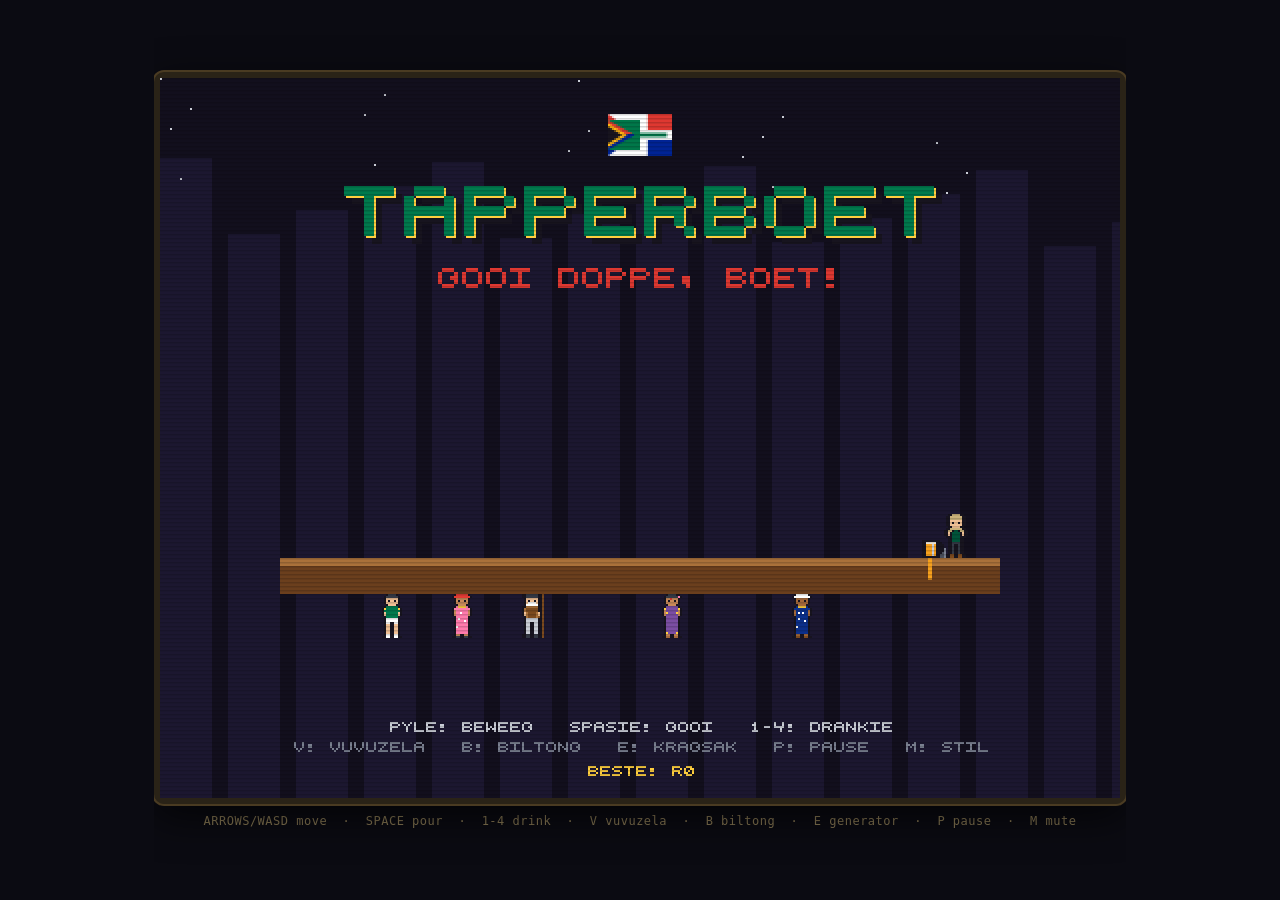
<file: index.html>
<!DOCTYPE html>
<html lang="en">
<head>
<meta charset="UTF-8">
<meta name="viewport" content="width=device-width, initial-scale=1.0">
<title>TapperBoet 🍺 — Gooi Doppe, Boet!</title>
<link rel="stylesheet" href="css/style.css">
</head>
<body>
  <div id="frame">
    <canvas id="game" width="480" height="360"></canvas>
    <div id="scanlines"></div>
  </div>
  <div id="hint">ARROWS/WASD move &nbsp;·&nbsp; SPACE pour &nbsp;·&nbsp; 1-4 drink &nbsp;·&nbsp; V vuvuzela &nbsp;·&nbsp; B biltong &nbsp;·&nbsp; E generator &nbsp;·&nbsp; P pause &nbsp;·&nbsp; M mute</div>
  <script src="js/sprites.js"></script>
  <script src="js/audio.js"></script>
  <script src="js/input.js"></script>
  <script src="js/levels.js"></script>
  <script src="js/entities.js"></script>
  <script src="js/ui.js"></script>
  <script src="js/main.js"></script>
</body>
</html>
</file>
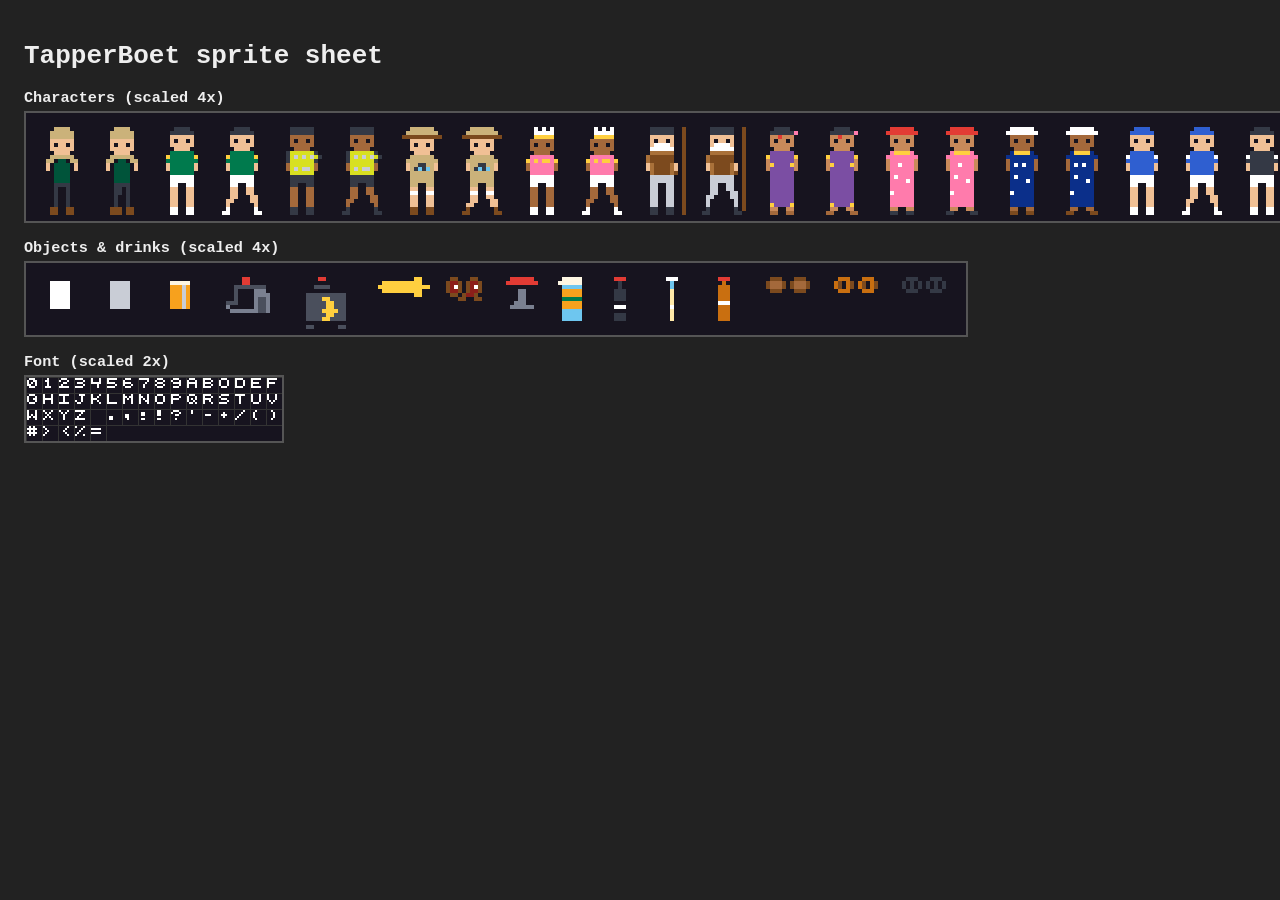
<file: dev/preview.html>
<!DOCTYPE html>
<html>
<head>
<meta charset="UTF-8">
<title>TapperBoet — sprite preview</title>
<style>
  body { background: #222; color: #eee; font-family: monospace; padding: 16px; }
  canvas { image-rendering: pixelated; background: #17141f; border: 2px solid #555; }
  h3 { margin: 12px 0 4px; }
</style>
</head>
<body>
<h1>TapperBoet sprite sheet</h1>
<h3>Characters (scaled 4x)</h3>
<canvas id="chars"></canvas>
<h3>Objects &amp; drinks (scaled 4x)</h3>
<canvas id="objects"></canvas>
<h3>Font (scaled 2x)</h3>
<canvas id="font"></canvas>
<script src="../js/sprites.js"></script>
<script>
function drawRow(canvasId, sprites, scale, gap, labelFn) {
  const list = sprites;
  const totalW = list.reduce((a, s) => a + s.width * scale + gap, gap);
  const maxH = Math.max(...list.map(s => s.height)) * scale + 20;
  const c = document.getElementById(canvasId);
  c.width = totalW; c.height = maxH;
  const g = c.getContext('2d');
  let x = gap;
  for (const s of list) {
    g.imageSmoothingEnabled = false;
    g.drawImage(s, x, 14, s.width * scale, s.height * scale);
    if (labelFn) { g.fillStyle = '#888'; g.font = '9px monospace'; g.fillText(labelFn(s), x, 8); }
    x += s.width * scale + gap;
  }
}
drawRow('chars', [BARTENDER, BARTENDER_WALK, CUST_BOK, CUST_BOK_WALK, CUST_TAXI, CUST_TAXI_WALK, CUST_TOURIST, CUST_TOURIST_WALK, CUST_MINSTREL, CUST_MINSTREL_WALK, CUST_OUPA, CUST_OUPA_WALK, CUST_AUNTY, CUST_AUNTY_WALK, CUST_BINNET, CUST_BINNET_WALK, CUST_GOGO, CUST_GOGO_WALK, CUST_BULLS, CUST_BULLS_WALK, CUST_SHARKS, CUST_SHARKS_WALK, CUST_LIONS, CUST_LIONS_WALK, CUST_STORMERS, CUST_STORMERS_WALK], 4, 12,
  s => '');
drawRow('objects', [MUG_GLASS, MUG_EMPTY, MUG_FULL, TAP_SPRITE, GENERATOR, ICON_VUVU, ICON_BILTONG, STOOL, DRINK_ICONS.castle, DRINK_ICONS.blacklabel, DRINK_ICONS.savanna, DRINK_ICONS.klipdrift, WORS_RAW, WORS_COOKED, WORS_BURNT], 4, 12, s => '');
// font sheet
{
  const chars = Object.keys(FONT);
  const c = document.getElementById('font');
  const cell = 8 * 2;
  c.width = 16 * cell; c.height = Math.ceil(chars.length / 16) * cell;
  const g = c.getContext('2d');
  chars.forEach((ch, i) => {
    const x = (i % 16) * cell, y = Math.floor(i / 16) * cell;
    drawText(g, ch, x + 1, y + 1, 2, '#fff');
    g.strokeStyle = '#333'; g.strokeRect(x + 0.5, y + 0.5, cell, cell);
  });
}
</script>
</body>
</html>
</file>
<file: css/style.css>
html, body {
  margin: 0;
  padding: 0;
  height: 100%;
  background: #0b0b12;
  overflow: hidden;
  display: flex;
  flex-direction: column;
  align-items: center;
  justify-content: center;
  font-family: monospace;
}

#frame {
  position: relative;
  line-height: 0;
  border: 6px solid #2a2317;
  border-radius: 10px;
  box-shadow: 0 0 0 2px #4a3b22, 0 12px 40px rgba(0, 0, 0, 0.7);
  background: #000;
}

#game {
  image-rendering: pixelated;
  image-rendering: crisp-edges;
  display: block;
  /* scaled up by JS to a multiple of 480x360 that fits the window */
}

#scanlines {
  position: absolute;
  inset: 0;
  pointer-events: none;
  background: repeating-linear-gradient(
    to bottom,
    rgba(0, 0, 0, 0.16) 0px,
    rgba(0, 0, 0, 0.16) 1px,
    rgba(0, 0, 0, 0) 2px,
    rgba(0, 0, 0, 0) 4px
  );
  mix-blend-mode: multiply;
  border-radius: 4px;
}

#hint {
  margin-top: 10px;
  color: #8a7a55;
  font-size: 12px;
  letter-spacing: 0.5px;
  user-select: none;
}
</file>
